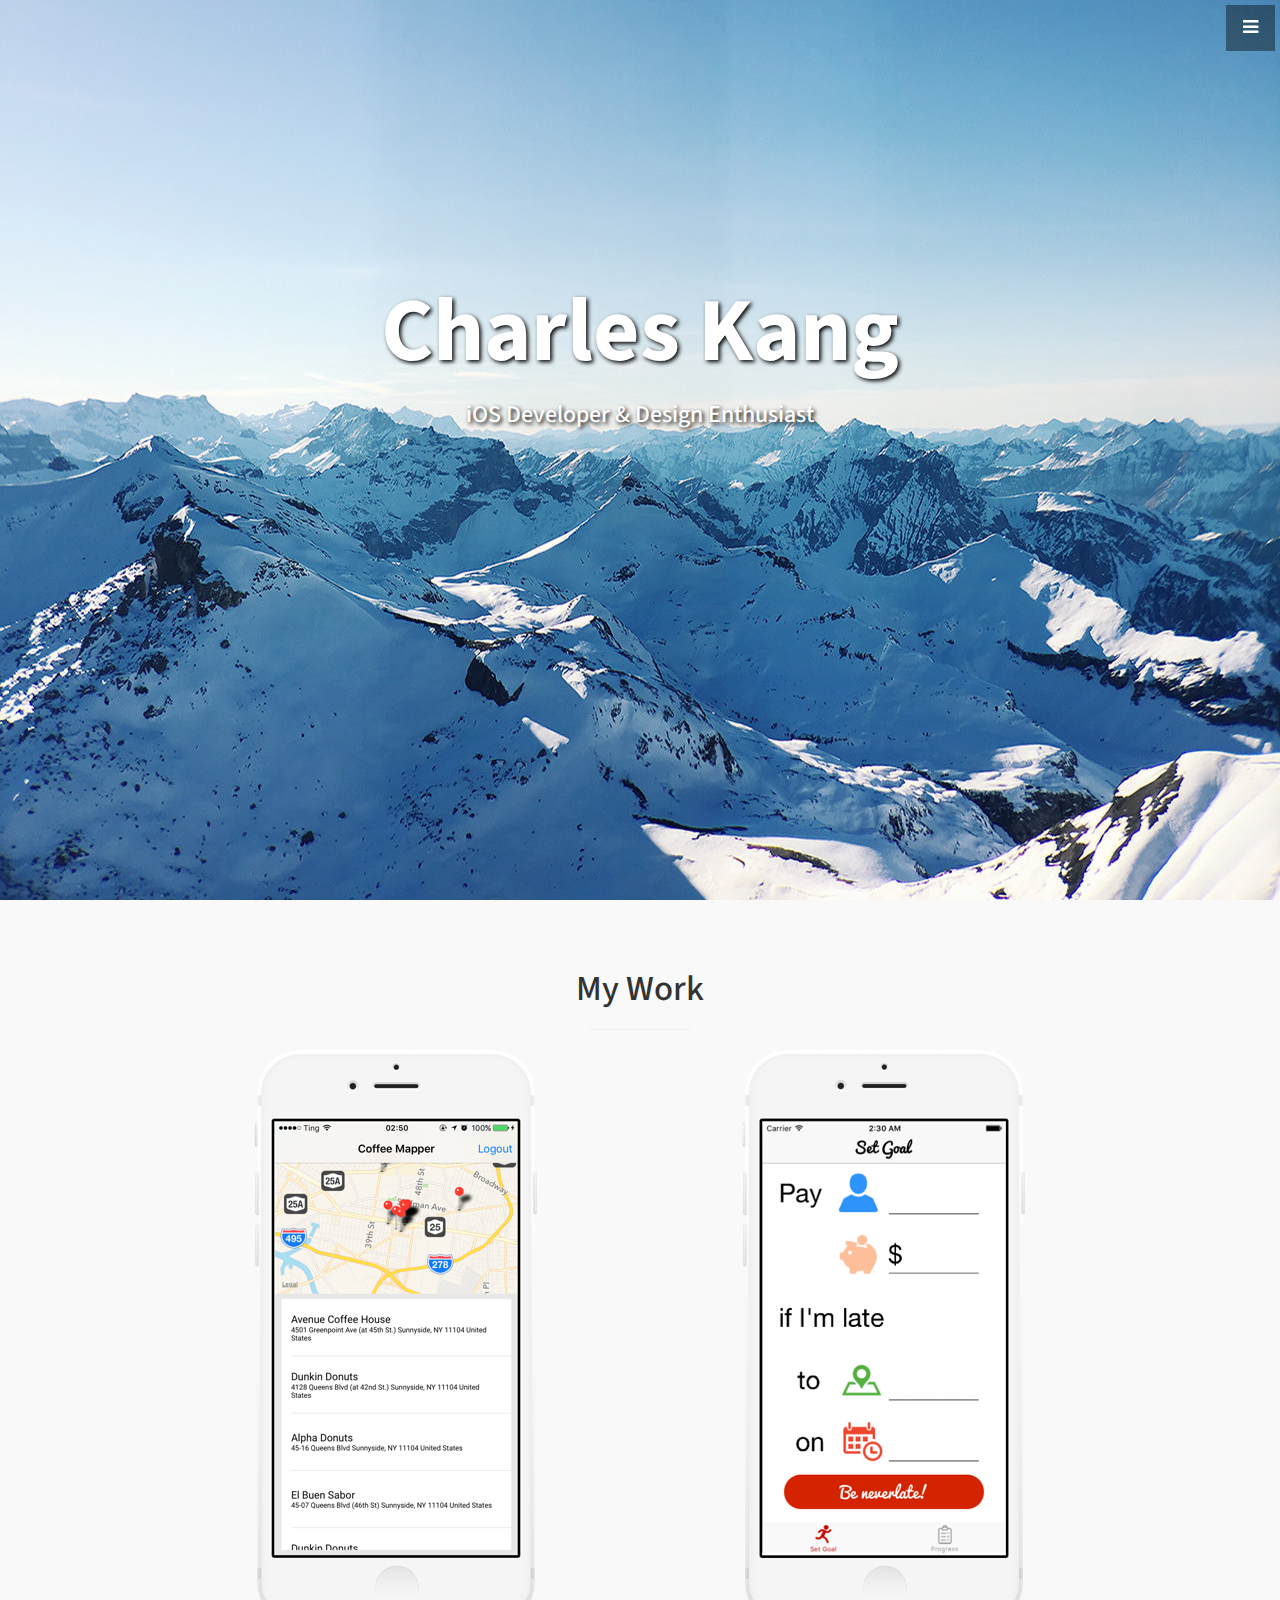
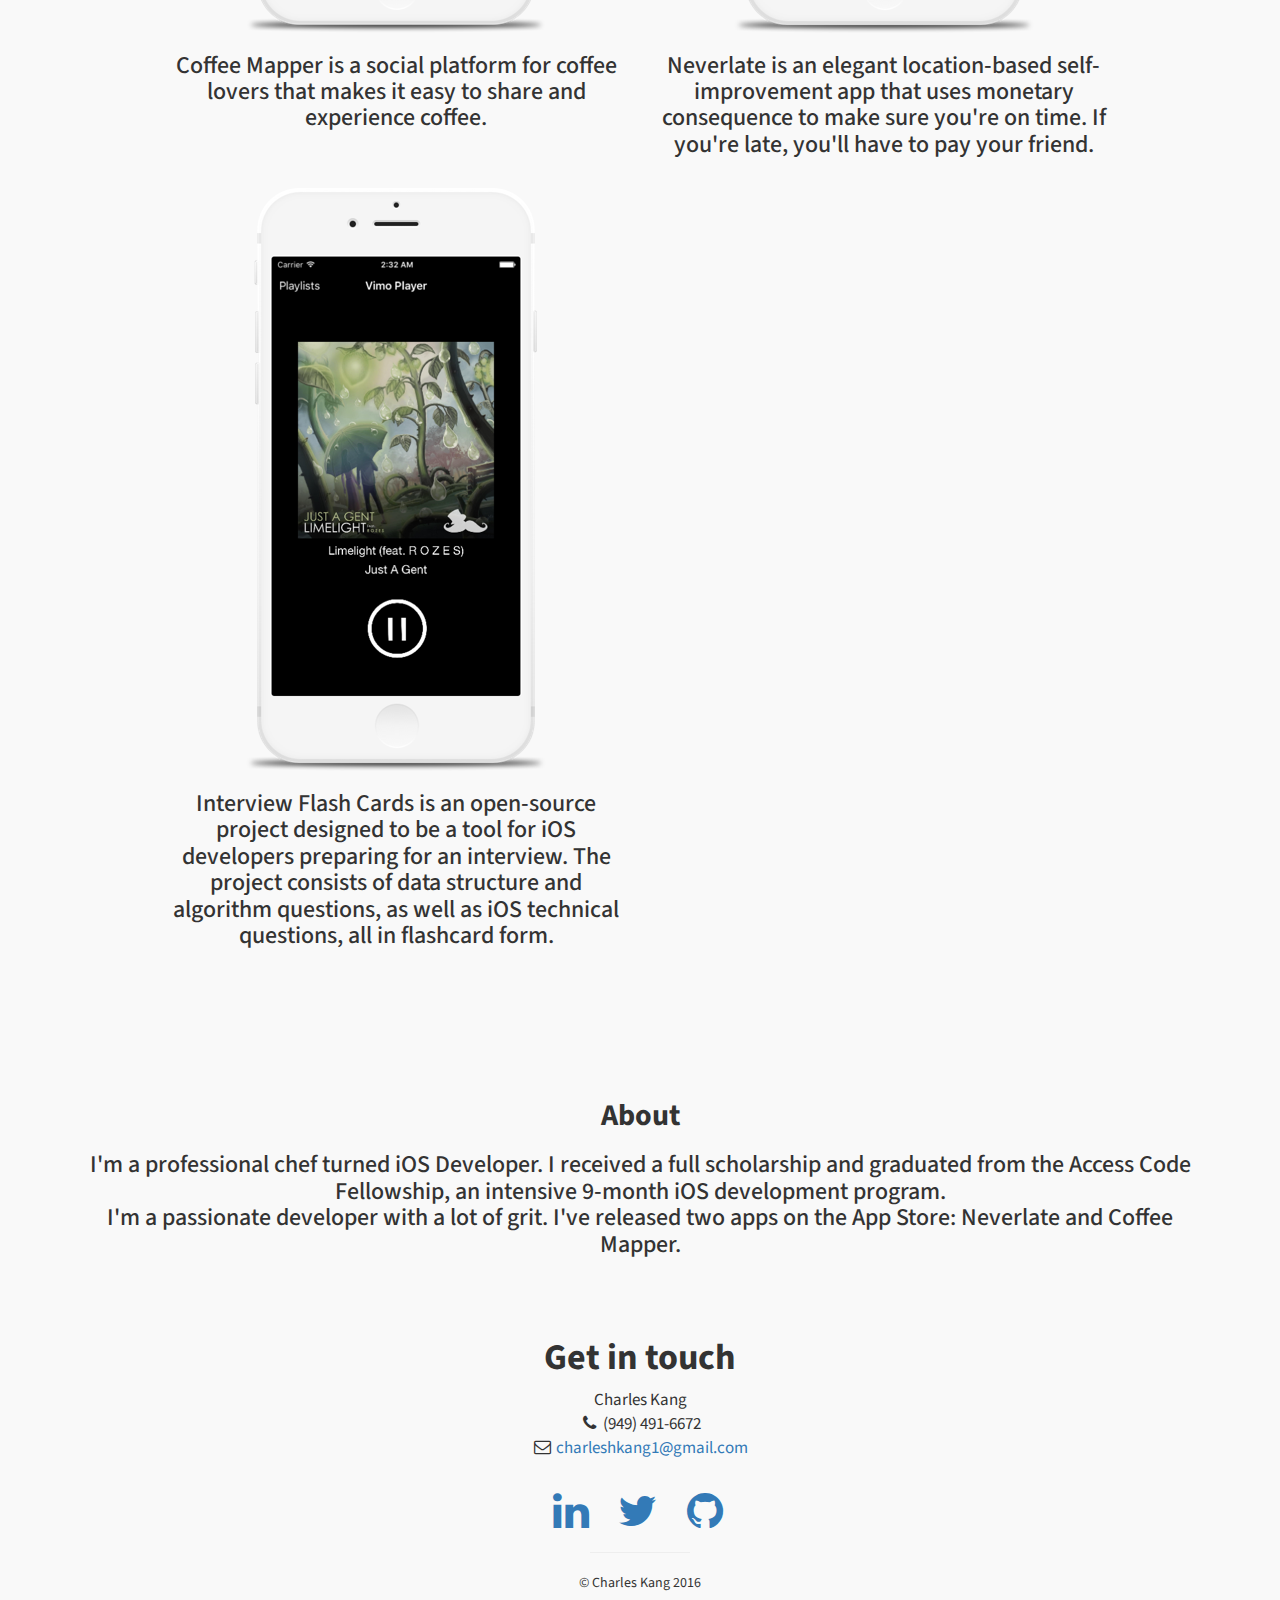
<file: index.html>
<!DOCTYPE html>
<html lang="en">

<head>

  <meta charset="utf-8">
  <meta http-equiv="X-UA-Compatible" content="IE=edge">
  <meta name="viewport" content="width=device-width, initial-scale=1">
  <meta name="description" content="">
  <meta name="author" content="">

  <title>Charles Kang</title>

  <!-- Bootstrap Core CSS -->
  <link href="css/bootstrap.min.css" rel="stylesheet">

  <!-- Custom CSS -->
  <link href="css/stylish-portfolio.css" rel="stylesheet">

  <!-- Custom Fonts -->
  <link href="font-awesome/css/font-awesome.min.css" rel="stylesheet" type="text/css">
  <link href="http://fonts.googleapis.com/css?family=Source+Sans+Pro:300,400,700,300italic,400italic,700italic" rel="stylesheet" type="text/css">

  <!-- HTML5 Shim and Respond.js IE8 support of HTML5 elements and media queries -->
  <!-- WARNING: Respond.js doesn't work if you view the page via file:// -->
  <!--[if lt IE 9]>
        <script src="https://oss.maxcdn.com/libs/html5shiv/3.7.0/html5shiv.js"></script>
        <script src="https://oss.maxcdn.com/libs/respond.js/1.4.2/respond.min.js"></script>
    <![endif]-->

</head>

<body>

  <!-- Navigation -->
  <a id="menu-toggle" href="#" class="btn btn-dark btn-lg toggle"><i class="fa fa-bars"></i></a>
  <nav id="sidebar-wrapper">
    <ul class="sidebar-nav">
      <a id="menu-close" href="#" class="btn btn-light btn-lg pull-right toggle"><i class="fa fa-times"></i></a>
      <li class="sidebar-brand">
        <a href="#top" onclick=$( "#menu-close").click();>Charles Kang</a>
      </li>
      <li>
        <a href="#top" onclick=$( "#menu-close").click();>Home</a>
      </li>
      <li>
        <a href="#portfolio" onclick=$( "#menu-close").click();>Portfolio</a>
      </li>
      <li>
        <a href="#about" onclick=$( "#menu-close").click();>About</a>
      </li>
      <li>
        <a target="charleskangresume.pdf" href="charleskangresume.pdf">Resume</a>
      </li>
      <li>
        <a href="#contact" onclick=$( "#menu-close").click();>Contact</a>
      </li>
    </ul>
  </nav>

  <!-- Header -->
  <header id="top" class="header">
    <div class="text-vertical-center">
      <h1>Charles Kang</h1>
      <h3>iOS Developer &amp; Design Enthusiast</h3>
      <br>
    </div>
  </header>

  <!-- Portfolio -->
  <section id="portfolio" class="portfolio">
    <div class="container">
      <div class="row">
        <div class="col-lg-10 col-lg-offset-1 text-center">
          <h2 id="myWorkHeader">My Work</h2>
          <hr class="small">
          <div class="row">
            <div class="col-md-6">
              <div class="portfolio-item">
                <a href="bit.ly/coffeemapper">
                  <img class="img-portfolio img-responsive" src="img/coffee-mapper.png">
                </a>
                <h3>
                  Coffee Mapper is a social platform for coffee lovers that makes it easy to share and experience coffee.</h3>
                </div>
            </div>
            <div class="col-md-6">
              <div class="portfolio-item">
                <a href="http://bit.ly/Neverlate">
                  <img class="img-portfolio img-responsive" src="img/neverlate.png">
                </a>
                <h3>Neverlate is an elegant location-based self-improvement app that uses monetary consequence to make sure you're on time. If you're late, you'll have to pay your friend.</h3>
                            </div>
                        </div>
                        <div class="col-md-6">
                          <div class="portfolio-item">
                            <a href="https://github.com/charleshkang/Vimo">
                              <img class="img-portfolio img-responsive" src="img/vimo.png">
                            </a>

                            <h3>Interview Flash Cards is an open-source project designed to be a tool for iOS developers preparing for an interview. The project consists of data structure and algorithm questions, as well as iOS technical questions, all in flashcard form.</h3>
              </div>
            </div>
          </div>
          <!-- /.col-lg-10 -->
        </div>
        <!-- /.row -->
      </div>
      <!-- /.container -->
  </section>

  <!-- About -->
  <section id="about" class="about">
    <div class="container">
      <div class="row">
        <div class="col-lg-12 text-center">
          <h2><strong>About</strong></h2>
          <h3>I'm a professional chef turned iOS Developer. I received a full scholarship and graduated from the Access Code Fellowship, an intensive 9-month iOS development program.
                  <br>
                  I'm a passionate developer with a lot of grit. I've released two apps on the App Store: Neverlate and Coffee Mapper.</h3>
          </h3>
        </div>
      </div>
      <!-- /.row -->
    </div>
    <!-- /.container -->
  </section>

  <!-- Contact -->
  <footer id="contact">
    <div class="container">
      <div class="row">
        <div class="col-lg-10 col-lg-offset-1 text-center">
          <h1><strong>Get in touch</strong></h1>
          <ul class="list-unstyled">
            <li id="list-unstyled">Charles Kang</h3>
              <li id="list-unstyled"><i class="fa fa-phone fa-fw"></i> (949) 491-6672</li>
              <li id="list-unstyled"><i class="fa fa-envelope-o fa-fw"></i> <a href="mailto:charleshkang1@gmail.com">charleshkang1@gmail.com</a>
              </li>
          </ul>
          <br>
          <ul class="list-inline">
            <li>
              <a href="https://www.linkedin.com/in/charleshkang"><i class="fa fa-linkedin fa-fw fa-3x"></i></a>
            </li>
            <li>
              <a href="https://twitter.com/charleshkang1"><i class="fa fa-twitter fa-fw fa-3x"></i></a>
            </li>
            <li>
              <a href="https://github.com/charleshkang"><i class="fa fa-github fa-fw fa-3x"></i></a>
            </li>
          </ul>
          <hr class="small">
          <p id="text-muted"> &copy; Charles Kang 2016</p>
        </div>
      </div>
    </div>
    <a id="to-top" href="#top" class="btn btn-dark btn-lg"><i class="fa fa-chevron-up fa-fw fa-1x"></i></a>
  </footer>

  <!-- jQuery -->
  <script src="js/jquery.js"></script>

  <!-- Bootstrap Core JavaScript -->
  <script src="js/bootstrap.min.js"></script>

  <!-- Custom Theme JavaScript -->
  <script>
    // Closes the sidebar menu
    $("#menu-close").click(function(e) {
      e.preventDefault();
      $("#sidebar-wrapper").toggleClass("active");
    });
    // Opens the sidebar menu
    $("#menu-toggle").click(function(e) {
      e.preventDefault();
      $("#sidebar-wrapper").toggleClass("active");
    });
    // Scrolls to the selected menu item on the page
    $(function() {
      $('a[href*=#]:not([href=#],[data-toggle],[data-target],[data-slide])').click(function() {
        if (location.pathname.replace(/^\//, '') == this.pathname.replace(/^\//, '') || location.hostname == this.hostname) {
          var target = $(this.hash);
          target = target.length ? target : $('[name=' + this.hash.slice(1) + ']');
          if (target.length) {
            $('html,body').animate({
              scrollTop: target.offset().top
            }, 1000);
            return false;
          }
        }
      });
    });
    //#to-top button appears after scrolling
    var fixed = false;
    $(document).scroll(function() {
      if ($(this).scrollTop() > 250) {
        if (!fixed) {
          fixed = true;
          // $('#to-top').css({position:'fixed', display:'block'});
          $('#to-top').show("slow", function() {
            $('#to-top').css({
              position: 'fixed',
              display: 'block'
            });
          });
        }
      } else {
        if (fixed) {
          fixed = false;
          $('#to-top').hide("slow", function() {
            $('#to-top').css({
              display: 'none'
            });
          });
        }
      }
    });
  </script>
</body>

</html>
</file>
<file: css/stylish-portfolio.css>
/*!
 * Start Bootstrap - Stylish Portfolio (http://startbootstrap.com/)
 * Copyright 2013-2016 Start Bootstrap
 * Licensed under MIT (https://github.com/BlackrockDigital/startbootstrap/blob/gh-pages/LICENSE)
 */

/* Global Styles */

html,
body {
    width: 100%;
    height: 100%;
}

body {
    font-family: "Source Sans Pro","Helvetica Neue",Helvetica,Arial,sans-serif;
}

.text-vertical-center {
    display: table-cell;
    text-align: center;
    vertical-align: middle;
}

.text-vertical-center h1 {
    margin: 0;
    padding: 0;
    font-size: 4.5em;
    font-weight: 700;
}

/* Custom Button Styles */

.btn-dark {
    border-radius: 0;
    color: #fff;
    background-color: rgba(0,0,0,0.4);
}

.btn-dark:hover,
.btn-dark:focus,
.btn-dark:active {
    color: #fff;
    background-color: rgba(0,0,0,0.7);
}

.btn-light {
    border-radius: 0;
    color: #333;
    background-color: rgb(255,255,255);
}

.btn-light:hover,
.btn-light:focus,
.btn-light:active {
    color: #333;
    background-color: rgba(255,255,255,0.8);
}

/* Custom Horizontal Rule */

hr.small {
    max-width: 100px;
}

/* Side Menu */

#sidebar-wrapper {
    z-index: 1000;
    position: fixed;
    right: 0;
    width: 250px;
    height: 100%;
    transform: translateX(250px);
    overflow-y: auto;
    background: #222;
    -webkit-transition: all 0.4s ease 0s;
    -moz-transition: all 0.4s ease 0s;
    -ms-transition: all 0.4s ease 0s;
    -o-transition: all 0.4s ease 0s;
    transition: all 0.4s ease 0s;
}

.sidebar-nav {
    position: absolute;
    top: 0;
    width: 250px;
    margin: 0;
    padding: 0;
    list-style: none;
}

.sidebar-nav li {
    text-indent: 20px;
    line-height: 40px;
}

.sidebar-nav li a {
    display: block;
    text-decoration: none;
    color: #999;
}

.sidebar-nav li a:hover {
    text-decoration: none;
    color: #fff;
    background: rgba(255,255,255,0.2);
}

.sidebar-nav li a:active,
.sidebar-nav li a:focus {
    text-decoration: none;
}

.sidebar-nav > .sidebar-brand {
    height: 55px;
    font-size: 18px;
    line-height: 55px;
}

.sidebar-nav > .sidebar-brand a {
    color: #999;
}

.sidebar-nav > .sidebar-brand a:hover {
    color: #fff;
    background: none;
}

#menu-toggle {
    z-index: 1;
    position: fixed;
    top: 0;
    right: 0;
}

#sidebar-wrapper.active {
    right: 250px;
    width: 250px;
    -webkit-transition: all 0.4s ease 0s;
    -moz-transition: all 0.4s ease 0s;
    -ms-transition: all 0.4s ease 0s;
    -o-transition: all 0.4s ease 0s;
    transition: all 0.4s ease 0s;
}

.toggle {
    margin: 5px 5px 0 0;
}

/* Header */

.header {
    display: table;
    position: relative;
    width: 100%;
    height: 100%;
    color: #fff;
    background-color: #000;
    background: url(../img/mountains.jpg) no-repeat center center scroll;
    -webkit-background-size: cover;
    -moz-background-size: cover;
    background-size: cover;
    -o-background-size: cover;
}

/* About */

.about {
    padding: 50px 0;
    background-color: #F9F9F9;
}

/* Services */

.services {
    padding: 50px 0;
}

.service-item {
    margin-bottom: 30px;
}

/* Callout */

.callout {
    display: table;
    width: 100%;
    height: 400px;
    color: #fff;
    background: url(../img/callout.jpg) no-repeat center center scroll;
    -webkit-background-size: cover;
    -moz-background-size: cover;
    background-size: cover;
    -o-background-size: cover;
}

/* Portfolio */

#myWorkHeader {
  font-size: 35px;
}

#portfolio {
  background-color: #F9F9F9;
}

.portfolio {
    padding: 50px 0;
}

.portfolio-item {
    margin-bottom: 30px;
}

.img-portfolio {
    margin: 0 auto;
}

.img-portfolio:hover {
    opacity: 0.8;
}

/* Call to Action */

.call-to-action {
    padding: 50px 0;
}

.call-to-action .btn {
    margin: 10px;
}

/* Map */

.map {
    height: 500px;
}

@media(max-width:768px) {
    .map {
        height: 75%;
    }
}

.map iframe {
    pointer-events: none;
}

/* Contact */

.contact {
  position: absolute;
  bottom: 0;
  width: 100%;
  /* Set the fixed height of the footer here */
  height: 60px;
}

#contact {
  background: #F9F9F9;
}

#list-unstyled {
  font-size: 17px;
}

#to-top {
  display: none;
  position: fixed;
  bottom: 5px;
  right: 5px;
}

#top {
  text-shadow: 2px 2px 4px #000000;
  padding-bottom: 150px;
  font-size: 20px;
}

#text-muted {
  padding-bottom: 50px;
}
</file>
